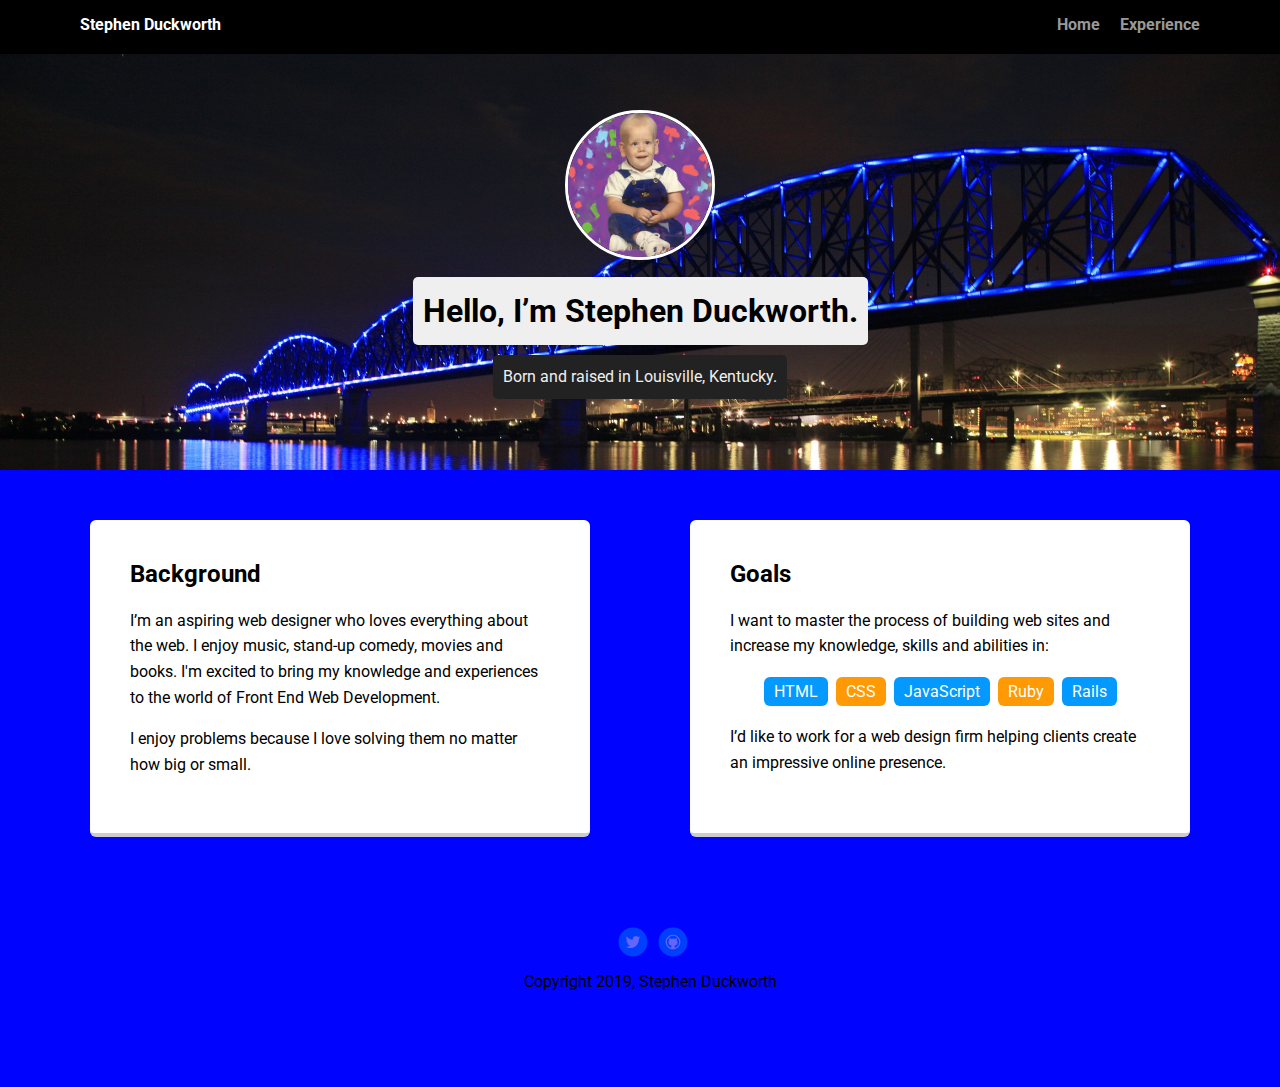
<file: index.html>
<!doctype html>
<html lang="en">
<head>
  <meta charset="utf-8">
  <title>Stephen Duckworth's Profile</title>
  <meta name="viewport" content="width=device-width, initial-scale=1.0">
  <link rel="stylesheet" href="styles.css">
  <link href="https://fonts.googleapis.com/css?family=Muli%7CRoboto:400,300,500,700,900" rel="stylesheet"></head>
  <body>

    <div class="main-nav">
        <ul class="nav">
          <li class="name">Stephen Duckworth</li>
          <li><a href="index.html">Home</a></li>
          <li><a href="experience.html">Experience</a></li>
        </ul>
    </div>

    <header>
      <img src="images/ARTWSOK EDTP.jpg" alt="Baby Picture of Stephen Duckworth" class="profile-image">
      <h1 class="tag name">Hello, I’m Stephen Duckworth.</h1>
      <p class="tag location">Born and raised in Louisville, Kentucky.</p>
    </header>

    <main class="flex">
      <div class="card">
        <h2>Background</h2>
        <p>I’m an aspiring web designer who loves everything about the web. I enjoy music, stand-up comedy, movies and books. I'm excited to bring my knowledge and experiences to the world of Front End Web Development.</p>
        <p>I enjoy problems because I love solving them no matter how big or small.</p>
      </div> 

      <div class="card">
        <h2>Goals</h2>
        <p>I want to master the process of building web sites and increase my knowledge, skills and abilities in:</p>
        <ul class="skills">
          <li>HTML</li>
          <li>CSS</li>
          <li>JavaScript</li>
          <li>Ruby</li>
          <li>Rails</li>
        </ul>
        <p>I’d like to work for a web design firm helping clients create an impressive online presence.</p>
      </div> 

    </main>
    <footer>
      <ul>
        <li><a href="https://twitter.com/duckduckmoose94" class="social twitter">Twitter</a></li>
        <li><a href="#" class="social github">Github</a></li>
      </ul>
      <p class="copyright">Copyright 2019, Stephen Duckworth</p>
    </footer>
  </body>
  </html>
</file>
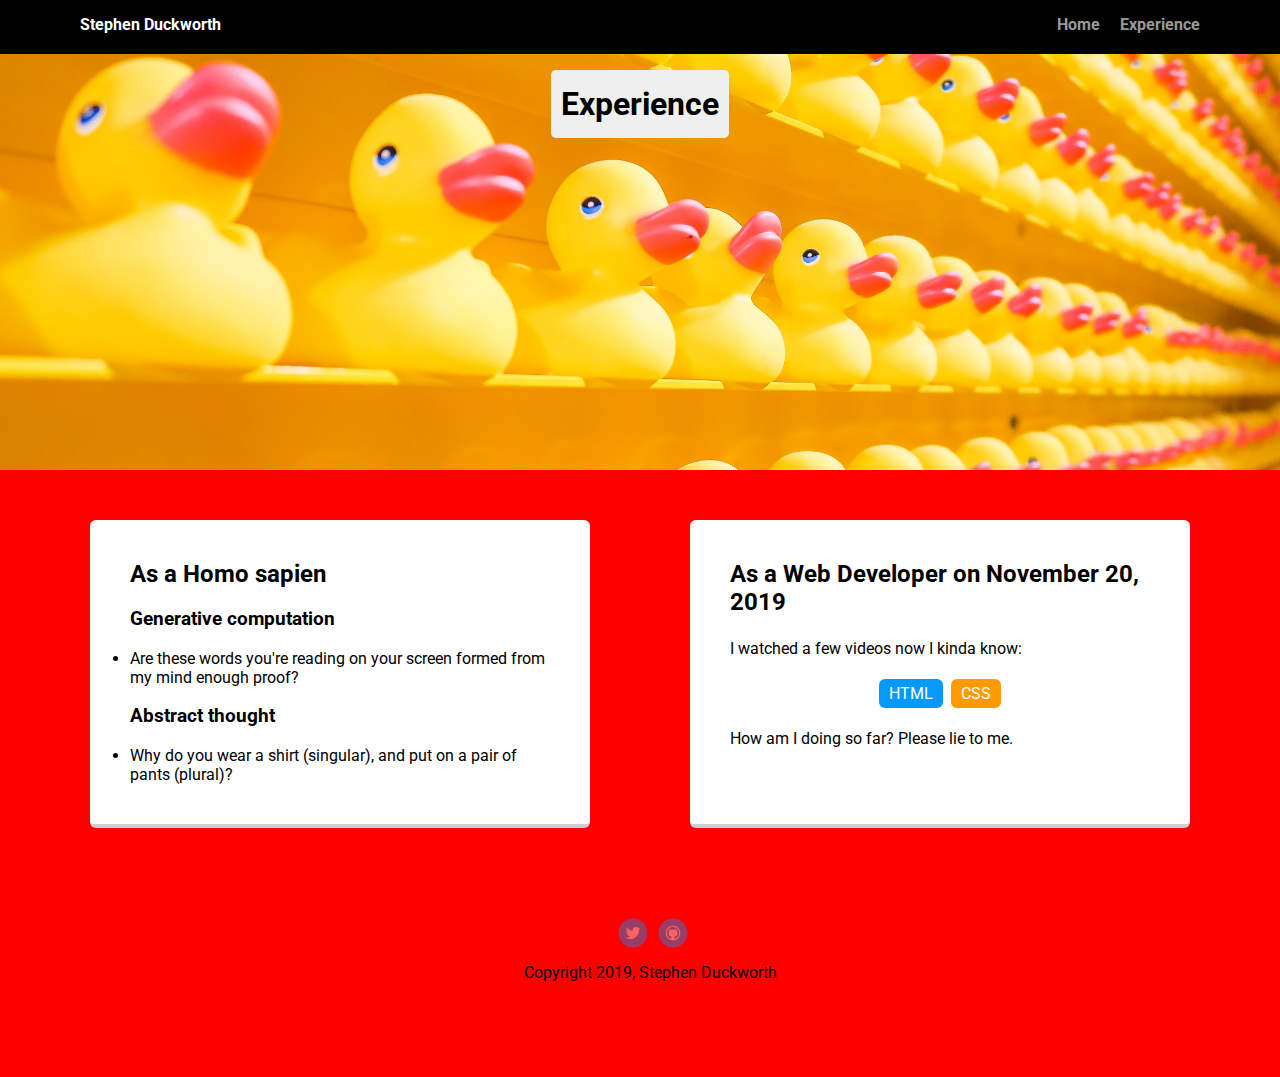
<file: experience.html>
<!doctype html>
<html lang="en">
<head>
  <meta charset="utf-8">
  <title>Stephen Duckworth's Profile</title>
  <meta name="viewport" content="width=device-width, initial-scale=1.0">
  <link rel="stylesheet" href="experience.css">
  <link href="https://fonts.googleapis.com/css?family=Muli%7CRoboto:400,300,500,700,900" rel="stylesheet"></head>
  <body>

    <div class="main-nav">
        <ul class="nav">
          <li class="name">Stephen Duckworth</li>
          <li><a href="index.html">Home</a></li>
          <li><a href="experience.html">Experience</a></li>
        </ul>
    </div>

    <header>
      <h1 class="tag name">Experience</h1>
    </header>

    <main class="flex">
      <div class="card">
        <h2>As a Homo sapien</h2>
        <h3>Generative computation</h3>
        <ul class="experience"></ul>
            <li>Are these words you're reading on your screen formed from my mind enough proof?</li>
        <h3>Abstract thought</h3>
            <li>Why do you wear a shirt (singular), and put on a pair of pants (plural)?</li>
      </div> 

      <div class="card">
        <h2>As a Web Developer on November 20, 2019</h2>
        <p>I watched a few videos now I kinda know:</p>
        <ul class="skills">
          <li>HTML</li>
          <li>CSS</li>
        </ul>
        <p>How am I doing so far? Please lie to me.</p>
      </div> 

    </main>
    <footer>
      <ul>
        <li><a href="" class="social twitter">Twitter</a></li>
        <li><a href="#" class="social github">Github</a></li>
      </ul>
      <p class="copyright">Copyright 2019, Stephen Duckworth</p>
    </footer>
  </body>
  </html>
</file>
<file: styles.css>
/* Global Layout Set-up */
* { 
  box-sizing: border-box;
}
  
body {
  margin: 0;
  padding: 0;
  text-align: center;
  font-family: 'Roboto', sans-serif;
  color: rgb(0, 0, 0);
  background: #0004ff;
}
/* Link Styles */

a {
  text-decoration: none;
  color: #999;
}
a:hover {
  color:	#000000;
}

/* Section Styles */

.main-nav {
  width: 100%;
  background: black;
  min-height: 30px;
  padding: 10px;
  position: fixed;
  text-align: center;
}
.nav {
  display: flex;
  justify-content: space-around;
  font-weight: 700;
  list-style-type: none;
  margin: 0 auto;
  padding: 0;
}

.nav .name {
    display: block;
    margin-right: auto;
    color: white;
}
.nav li {
  padding: 5px 10px 10px 10px;
}
.nav a {
  transition: all .5s;
}
.nav a:hover {
  color: white
}

header {
  text-align: center;
  background: url('images/bridge.jpg') no-repeat top center ;
  background-size: cover;
  overflow: hidden;
  padding-top: 60px;
}
header {
  line-height: 1.5;
}
header .profile-image {
  margin-top: 50px;
  width: 150px;
  height: 150px;
  border-radius: 50%;
  border: 3px solid white;
  transition: all .5s;
}
header .profile-image:hover {
  transform: scale(1.2) rotate(360deg);
}
.tag {
  background-color: #efefef;
  color: black;
  padding: 10px;
  border-radius: 5px;
  display: table;
  margin: 10px auto;
} 
.location {
  background-color: #222;
  color:  #efefef;
}
.card {
  margin: 30px;
  padding: 20px 40px 40px;
  max-width: 500px;
  text-align: left;
  background: #fff;
  border-bottom: 4px solid #ccc;
  border-radius: 6px;
  transition: all .5s;
}
.card:hover {
  border-color: #ff99ff;
}

ul.skills {
  padding: 0;
  text-align: center;
}

.skills li {
  border-radius: 6px;
  display: inline-block;
  background: #ff9904;
  color: white;
  padding: 5px 10px;
  margin: 2px;
}

.skills li:nth-child(odd) {
  background: #0399ff;
}

footer {
  width: 100%;
  min-height: 30px;
  padding: 20px 0 40px 20px;
}

footer .copyright {
  top: -8px;
  font-size: .75em;
}

footer ul {
  list-style-type: none;
  margin: 0;
  padding: 0;
}

footer ul li {
  display: inline-block;
}

a.social {
  display: inline-block;
  text-indent: -9999px;
  margin-left: 5px;
  width: 30px;
  height: 30px;
  background-size: 30px 30px;
  opacity: .4;
  transition: all .5s;
}
a.twitter {
  background-image: url(images/twitter.svg);
}
a.linkedin {
  background-image: url(images/linkedin.svg);
}
a.github {
  background-image: url(images/github.svg);
}
a.social:hover {
  opacity: 1;
}
.clearfix {
  clear: both;
}

/* Styles for larger screens */
@media screen and (min-width: 720px) {
  
  .flex {
      display: -ms-flexbox;      /* TWEENER - IE 10 */
      display: flex; 
      max-width: 1200px;
      -ms-flex-pack: distribute;
      justify-content: space-around;
      margin: 0 auto;
  }

  header {
    min-height: 470px;
  }

  .nav {
    max-width: 1200px;
    padding: 0 30px;
  }


  main {
    padding-top: 20px;
  }

  main p {
    line-height: 1.6em;
  }

  footer {
    font-size: 1.3em;
    max-width: 1200px;
    margin: 40px auto;
  }

}
</file>
<file: experience.css>
/* Global Layout Set-up */
* { 
    box-sizing: border-box;
  }
    
  body {
    margin: 0;
    padding: 0;
    text-align: center;
    font-family: 'Roboto', sans-serif;
    color: rgb(0, 0, 0);
    background: #FF0000;
  }
  /* Link Styles */
  
  a {
    text-decoration: none;
    color: #999;
  }
  a:hover {
    color:	#000000;
  }
  
  /* Section Styles */
  
  .main-nav {
    width: 100%;
    background: black;
    min-height: 30px;
    padding: 10px;
    position: fixed;
    text-align: center;
  }
  .nav {
    display: flex;
    justify-content: space-around;
    font-weight: 700;
    list-style-type: none;
    margin: 0 auto;
    padding: 0;
  }
  
  .nav .name {
      display: block;
      margin-right: auto;
      color: white;
  }
  .nav li {
    padding: 5px 10px 10px 10px;
  }
  .nav a {
    transition: all .5s;
  }
  .nav a:hover {
    color: white
  }
  
  header {
    text-align: center;
    background: url('images/duck3.jpg') no-repeat top center ;
    background-size: cover;
    overflow: hidden;
    padding-top: 60px;
  }
  header {
    line-height: 1.5;
  }  s
  header .profile-image {
    margin-top: 50px;
    width: 150px;
    height: 150px;
    border-radius: 50%;
    border: 3px solid white;
    transition: all .5s;
  }
  header .profile-image:hover {
    transform: scale(1.2) rotate(360deg);
  }
  .tag {
    background-color: #efefef;
    color: black;
    padding: 10px;
    border-radius: 5px;
    display: table;
    margin: 10px auto;
  } 
  .location {
    background-color: #222;
    color:  #efefef;
  }
  .card {
    margin: 30px;
    padding: 20px 40px 40px;
    max-width: 500px;
    text-align: left;
    background: #fff;
    border-bottom: 4px solid #ccc;
    border-radius: 6px;
    transition: all .5s;
  }
  .card:hover {
    border-color: #ff99ff;
  }
  
  ul.skills {
    padding: 0;
    text-align: center;
  }
  
  .skills li {
    border-radius: 6px;
    display: inline-block;
    background: #ff9904;
    color: white;
    padding: 5px 10px;
    margin: 2px;
  }
  
  .skills li:nth-child(odd) {
    background: #0399ff;
  }
  
  footer {
    width: 100%;
    min-height: 30px;
    padding: 20px 0 40px 20px;
  }
  
  footer .copyright {
    top: -8px;
    font-size: .75em;
  }
  
  footer ul {
    list-style-type: none;
    margin: 0;
    padding: 0;
  }
  
  footer ul li {
    display: inline-block;
  }
  
  a.social {
    display: inline-block;
    text-indent: -9999px;
    margin-left: 5px;
    width: 30px;
    height: 30px;
    background-size: 30px 30px;
    opacity: .4;
    transition: all .5s;
  }
  a.twitter {
    background-image: url(images/twitter.svg);
  }
  a.linkedin {
    background-image: url(images/linkedin.svg);
  }
  a.github {
    background-image: url(images/github.svg);
  }
  a.social:hover {
    opacity: 1;
  }
  .clearfix {
    clear: both;
  }
  
  /* Styles for larger screens */
  @media screen and (min-width: 720px) {
    
    .flex {
        display: -ms-flexbox;      /* TWEENER - IE 10 */
        display: flex; 
        max-width: 1200px;
        -ms-flex-pack: distribute;
        justify-content: space-around;
        margin: 0 auto;
    }
  
    header {
      min-height: 470px;
    }
  
    .nav {
      max-width: 1200px;
      padding: 0 30px;
    }
  
  
    main {
      padding-top: 20px;
    }
  
    main p {
      line-height: 1.6em;
    }
  
    footer {
      font-size: 1.3em;
      max-width: 1200px;
      margin: 40px auto;
    }
  
  }
</file>
